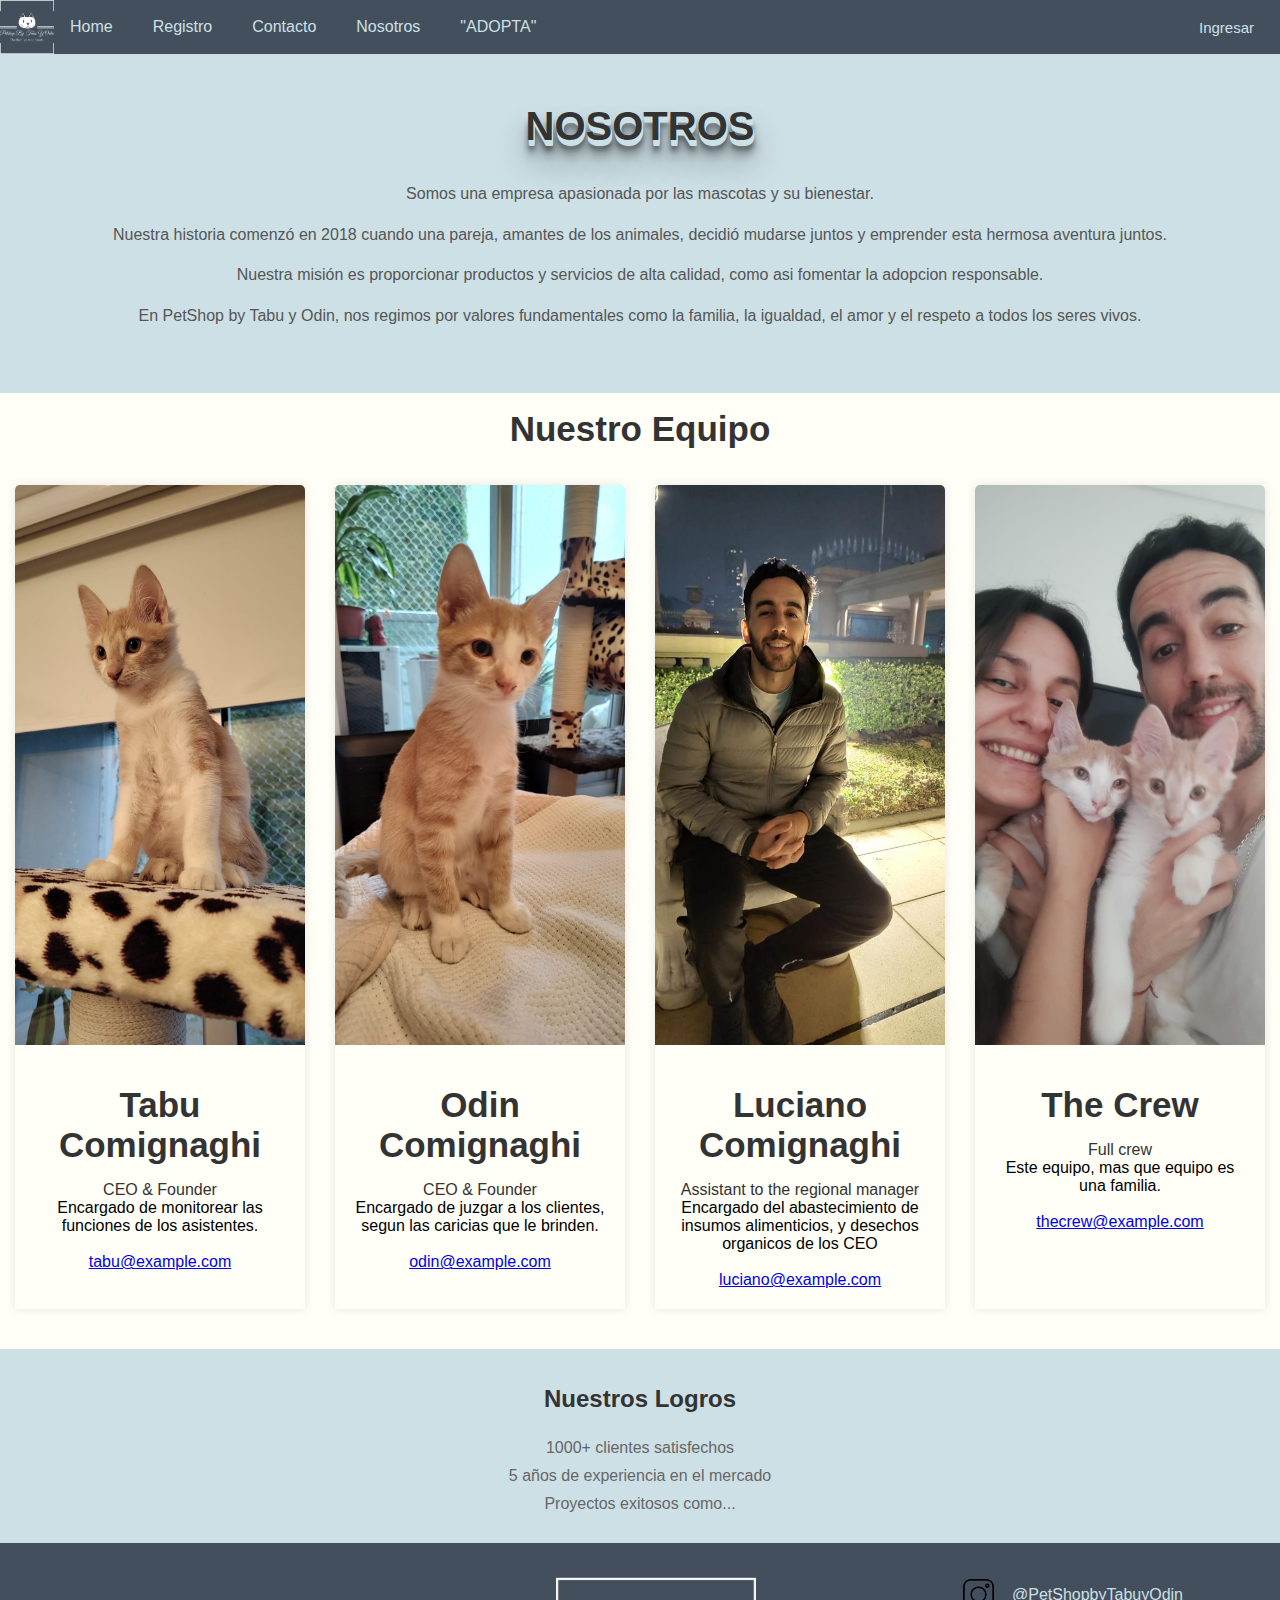
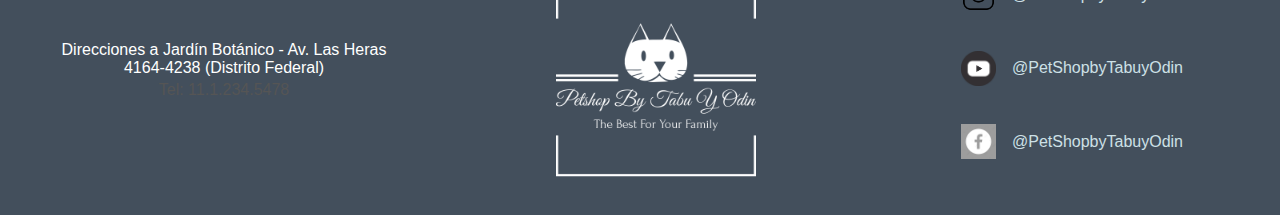
<file: pages/about-us/about-us.html>
<!DOCTYPE html>
<html lang="en">

<head>
    <meta charset="UTF-8">
    <meta name="viewport" content="width=device-width, initial-scale=1.0">
    <title>Quienes Somos</title>
    <link rel="stylesheet" href="../../css/styles.css">
    <link rel="stylesheet" href="../../css/about_us.css">

    <script src="../../js/main.js" defer></script>
    <script src="../../js/header.js" defer></script>
    <link rel="stylesheet" href="https://cdnjs.cloudflare.com/ajax/libs/font-awesome/6.4.2/css/all.min.css"
        integrity="sha512-z3gLpd7yknf1YoNbCzqRKc4qyor8gaKU1qmn+CShxbuBusANI9QpRohGBreCFkKxLhei6S9CQXFEbbKuqLg0DA=="
        crossorigin="anonymous" referrerpolicy="no-referrer" />


</head>

<body>

    <header class="main-header">
        <input class="input-check" type="checkbox" id="check-menu">

        <label class="burger-menu" for="check-menu">

            <div class="burger-icon">
                <i class="fa-solid fa-paw"></i>
            </div>

        </label>

        <a class="logo-link" href="/index.html">
            <img class="nav-logo" src="/assets/images/logo-no-background.png" alt="logo-img">
        </a>

        <nav class="main-nav">
            <ul class="nav-list">
                <li class="nav-item">
                    <a class="nav-link" href="/index.html">Home</a>

                </li>

                <li class="nav-item">
                    <a class="nav-link" href="/pages/register/register.html">Registro</a>

                </li>
                <li class="nav-item">
                    <a class="nav-link" href="/pages/contact/contact.html">Contacto</a>

                </li>
                <li class="nav-item">
                    <a class="nav-link" href="/pages/about-us/about-us.html">Nosotros</a>

                </li>

                <li class="nav-item">
                    <a class="nav-link" href="/pages/adopcion/adopcion.html">"ADOPTA"</a>

                </li>
            </ul>

        </nav>


        <div class="user-info" id="header-user">
            <div class="user-menu-cart">
                <i class="fa-solid fa-cart-shopping"></i>
            </div>
            <div class="user-data"></div>

            <div class="user-action"></div>
        </div>



    </header>



    <!-- /* 
    ==========FIN HEADER=====================================
    =========START MAIN SECTION===============================
    ================================================= */ -->

    <section class="about-section">
        <h1>Nosotros</h1>
        <p>Somos una empresa apasionada por las mascotas y su bienestar.</p>
        <p>Nuestra historia comenzó en 2018 cuando una pareja, amantes de los animales, decidió mudarse juntos y emprender esta hermosa aventura juntos. </p>
        <p>Nuestra misión es proporcionar productos y servicios de alta calidad, como asi fomentar la adopcion responsable.</p>
            <p>En PetShop by Tabu y Odin, nos regimos por valores fundamentales como la familia, la igualdad, el amor y el respeto a todos los seres vivos.</p>
    </section>

    <h2>Nuestro Equipo</h2>
    <div class="row">
        <div class="column">
            <div class="card">
                <div class="card-img-container">
                <img class="card-img" src="/assets/images/Tabu.jpeg" alt="Tabu" style="width:100%">
                </div>
                <div class="container">
                    <h2>Tabu Comignaghi</h2>
                    <span class="title">CEO & Founder</span>
                    <br>
                    <span>Encargado de monitorear las funciones de los asistentes.</span>
                    <br>
                    <br>
                    <a href="mailto:tabu@example.com">tabu@example.com</a>

                    
                </div>
            </div>
        </div>

        <div class="column">
            <div class="card">
                <div class="card-img-container">
                <img class="card-img" src="/assets/images/Odin.jpeg" alt="Odin" style="width:100%">
                </div>
                <div class="container">
                    <h2>Odin Comignaghi</h2>
                    <span class="title">CEO & Founder</span>
                    <br>
                    <span>Encargado de juzgar a los clientes, segun las caricias que le brinden.</span>
                    <br>
                    <br>
                    <a href="mailto:odin@example.com">odin@example.com</a>
                    
                </div>
            </div>
        </div>

        <div class="column">
            <div class="card">
                <div class="card-img-container">
                <img class="card-img" src="/assets/images/Luciano.jpeg" alt="Luciano Comignaghi" style="width:100%">
                </div>
                <div class="container">
                    <h2>Luciano Comignaghi</h2>
                    <span class="title">Assistant to the regional manager</span>
                    <br>
                    <span>Encargado del abastecimiento de insumos alimenticios, y desechos organicos de los CEO</span>
                    <br>
                    <br>
                    <a href="mailto:luciano@example.com">luciano@example.com</a>
                    
                </div>
            </div>
        </div>

        <div class="column">
            <div class="card">
                <div class="card-img-container">
                <img class="card-img" src="/assets/images/The Crew.jpeg" alt="Familia Comignaghi" style="width:100%">
                </div>
                <div class="container">
                    <h2>The Crew</h2>
                    <span class="title">Full crew</span>
                    <br>
                    <span>Este equipo, mas que equipo es una familia. </span>
                    <br>
                    <br>
                    <a href="mailto:thecrew@example.com">thecrew@example.com</a>
                    
                </div>
            </div>
        </div>
    </div>



    <section class="achievements-section">
        <h2>Nuestros Logros</h2>
        <ul>
            <li>1000+ clientes satisfechos</li>
            <li>5 años de experiencia en el mercado</li>
            <li>Proyectos exitosos como...</li>
        </ul>
    </section>







<!-- <main class="main-content">
        <section class="about-section">
            <h1>Nosotros</h1>
            <p>Somos una empresa apasionada por las mascotas y su bienestar.</p>
            <p>Nuestra historia comenzó en 2018 cuando una pareja, amantes de los animales, decidió mudarse juntos y emprender esta hermosa aventura juntos. </p>
            <p>Nuestra misión es proporcionar productos y servicios de alta calidad, como asi fomentar la adopcion responsable.</p>
            <p>En PetShop by Tabu y Odin, nos regimos por valores fundamentales como la familia, la igualdad, el amor y el respeto a todos los seres vivos.</p>
        </section>


        <section class="team-section">
            <h2>Nuestro Equipo</h2>
            <div class="team-member">
                <img class="member"
                    src="/assets/images/Tabu.jpeg" alt="Tabu">
                <p>Tabu - Manager</p>
            </div>
            <div class="team-member">
                <img class="member"
                    src="/assets/images/Odin.jpeg" alt="Odin">
                <p>Odin - Manager</p>
            </div>
            <div class="team-member">
                <img class="member"
                    src="/assets/images/Luciano.jpeg" alt="Luciano Comignaghi">
                <p>Luciano Comignaghi - Assistant to the regional manager</p>
            </div>
            <div class="team-member">
                <img class="member"
                    src="/assets/images/The Crew.jpeg"
                    alt="Familia Comignaghi">
                <p>The Crew - Nucleo</p>
            </div>
            
        </section>

    </main> -->



    <!-- /* 
    ===============================================
    ========= MAIN SECTION END===============================
    
    ==========START FOOTER SECTION====================== */ -->

    <footer class="main-footer">
        <section class="footer-section1">
            <div>Direcciones a Jardín Botánico - Av. Las Heras 4164-4238 (Distrito Federal)
                <p class="telefono"> Tel: 11.1.234.5478 </p>
            </div>
        </section>
        <section class="footer-section2">
            <div>
                <img class="footer-logo" src="/assets/images/logo-no-background.png" alt="Footer Logo">
            </div>
        </section>
        <section class="footer-section3">
            <div>
                <a class="footer-link" href="">
                    <img class="logo-IG" src="/assets/images/FOTO IG TRANSPARENTE 2.png" alt="logo-insta">
                    @PetShopbyTabuyOdin
                </a>
            </div>
            <div>
                <a class="footer-link" href="">
                    <img class="logo-YT" src="/assets/images/FOTO YT LOGO2.png" alt="logo-youtube"> @PetShopbyTabuyOdin
                </a>
            </div>
            <div>
                <a class="footer-link" href="">
                    <img class="logo-FB" src="/assets/images/FOTO FB TRANSPARENTE4 .png" alt="logo-fb">
                    @PetShopbyTabuyOdin
                </a>
            </div>

        </section>
    </footer>

</body>

</html>
</file>
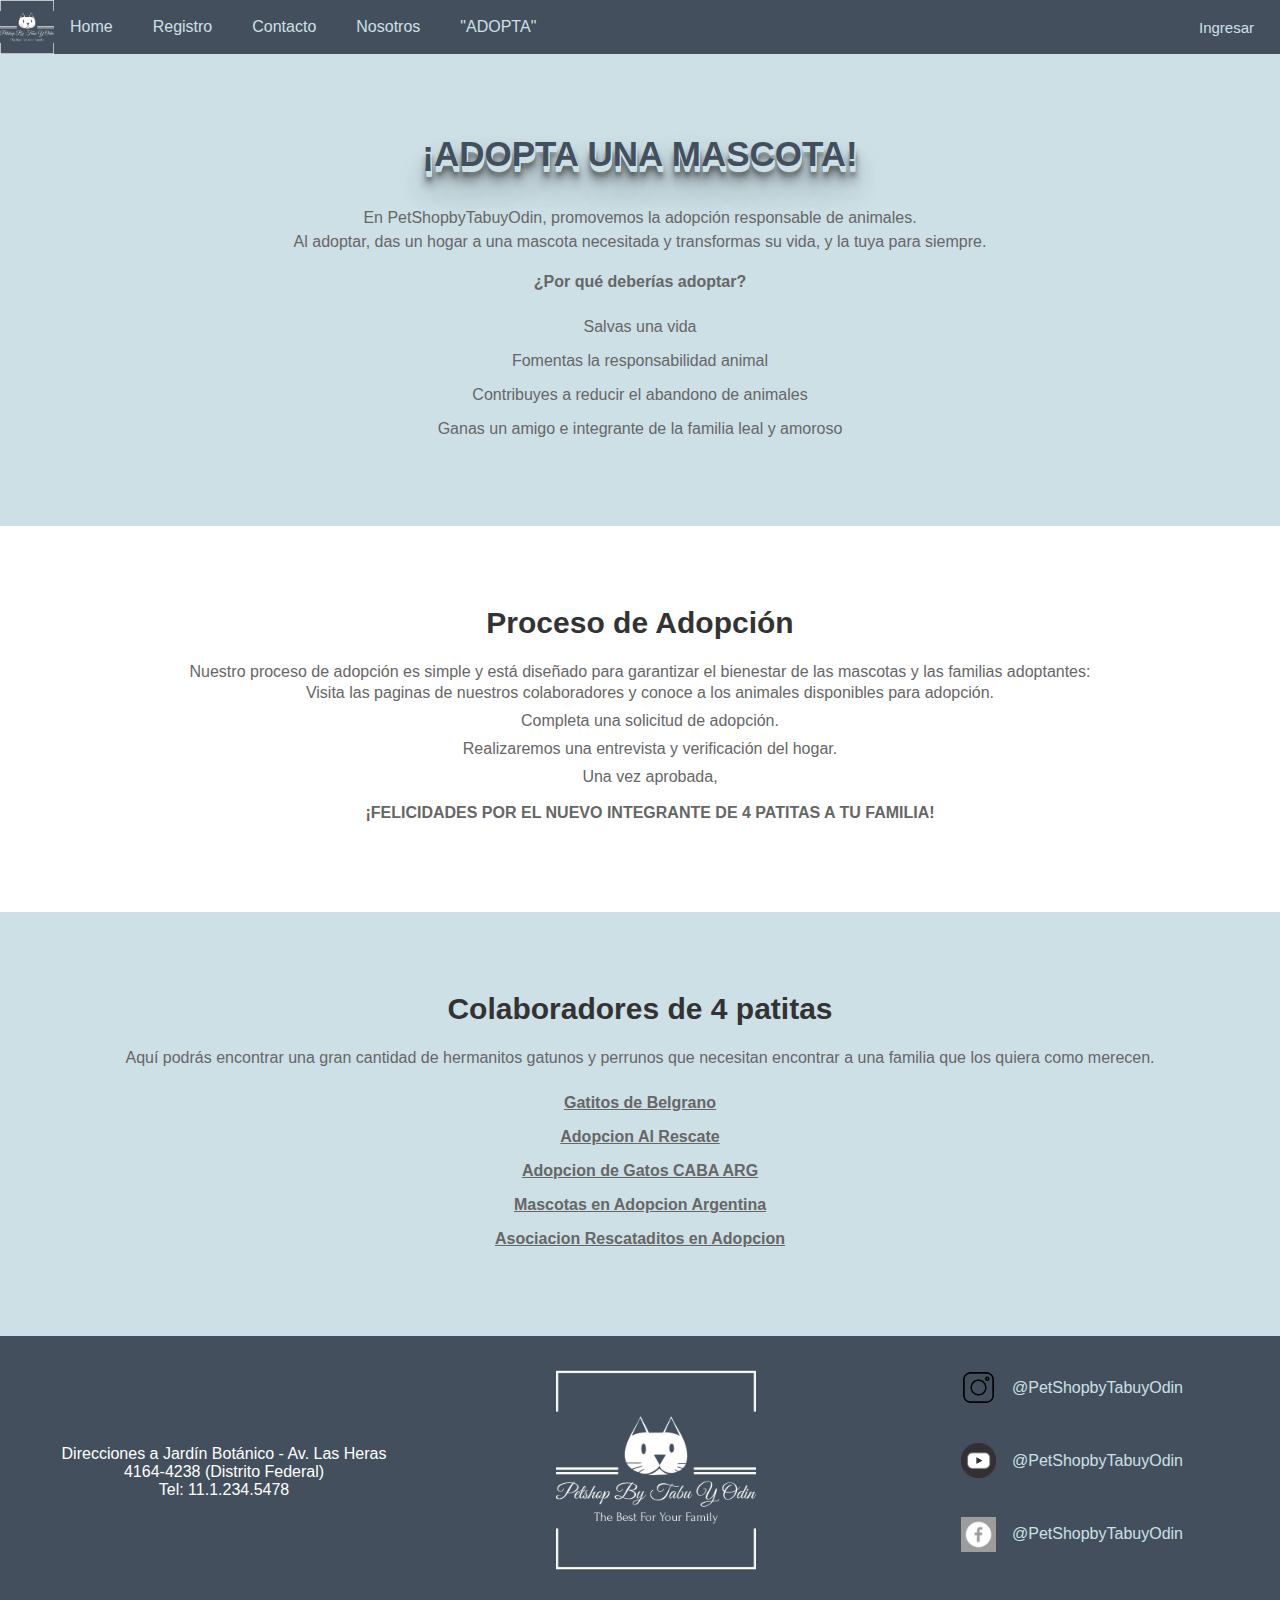
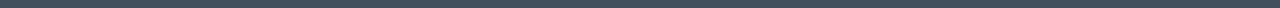
<file: pages/adopcion/adopcion.html>
<!DOCTYPE html>
<html lang="en">
<head>
    <meta charset="UTF-8">
    <meta name="viewport" content="width=device-width, initial-scale=1.0">
    <title>"ADOPTA"</title>
    <link rel="stylesheet" href="../../css/styles.css">
    <link rel="stylesheet" href="../../css/adopta.css">

    <script src="../../js/main.js" defer></script>
    <script src="../../js/header.js" defer></script>
    <link rel="stylesheet" href="https://cdnjs.cloudflare.com/ajax/libs/font-awesome/6.4.2/css/all.min.css" integrity="sha512-z3gLpd7yknf1YoNbCzqRKc4qyor8gaKU1qmn+CShxbuBusANI9QpRohGBreCFkKxLhei6S9CQXFEbbKuqLg0DA==" crossorigin="anonymous" referrerpolicy="no-referrer" />


</head>
<body>

    <header class="main-header">
        <input class="input-check" type="checkbox" id="check-menu">

        <label class="burger-menu" for="check-menu">

            <div class="burger-icon">
                <i class="fa-solid fa-paw"></i>
            </div>

        </label>

        <a class="logo-link" href="/index.html">
            <img class="nav-logo" src="/assets/images/logo-no-background.png" alt="logo-img">
        </a>

        <nav class="main-nav">
            <ul class="nav-list">
                <li class="nav-item">
                    <a class="nav-link" href="/index.html">Home</a>

                </li>

                <li class="nav-item">
                    <a class="nav-link" href="/pages/register/register.html">Registro</a>

                </li>
                <li class="nav-item">
                    <a class="nav-link" href="/pages/contact/contact.html">Contacto</a>

                </li>
                <li class="nav-item">
                    <a class="nav-link" href="/pages/about-us/about-us.html">Nosotros</a>

                </li>

                <li class="nav-item">
                    <a class="nav-link" href="/pages/adopcion/adopcion.html">"ADOPTA"</a>

                </li>
            </ul>
            
        </nav>


        <div class="user-info" id="header-user">
            <div class="user-menu-cart">
                <i class="fa-solid fa-cart-shopping"></i>
            </div>
            <div class="user-data"></div>

            <div class="user-action"></div>
        </div>

        

    </header>



<!-- /* 
    ==========FIN HEADER=====================================
    =========START MAIN SECTION===============================
    ================================================= */ -->
    <main class="main-content">
        <section class="adoption-section">
            <h1>¡Adopta una Mascota!</h1>
            <p>En PetShopbyTabuyOdin, promovemos la adopción responsable de animales.</p>
            <p>Al adoptar, das un hogar a una mascota necesitada y transformas su vida, y la tuya para siempre.</p>
            <p class="p-xq-adoptar" > ¿Por qué deberías adoptar?</</p>
            <br>
            <ul>
                <li>Salvas una vida</li>
                <li>Fomentas la responsabilidad animal</li>
                <li>Contribuyes a reducir el abandono de animales</li>
                <li>Ganas un amigo e integrante de la familia leal y amoroso</li>
            </ul>
        </section>

        <section class="adoption-process">
            <h2>Proceso de Adopción</h2>
            <p>Nuestro proceso de adopción es simple y está diseñado para garantizar el bienestar de las mascotas y las familias adoptantes:</p>
            <ul>
                <li>Visita las paginas de nuestros colaboradores y conoce a los animales disponibles para adopción.</li>
                <li>Completa una solicitud de adopción.</li>
                <li>Realizaremos una entrevista y verificación del hogar.</li>
                <li>Una vez aprobada,
                <br><br>
                <strong> ¡FELICIDADES POR EL NUEVO INTEGRANTE DE 4 PATITAS A TU FAMILIA!</strong></li>
            </ul>
        </section>
        
        <section class="colaboradores">
            <h2>Colaboradores de 4 patitas</h2>
            <p>Aquí podrás encontrar una gran cantidad de hermanitos gatunos y perrunos que necesitan encontrar a una familia que los quiera como merecen.</p>
            <ul>
                <li class="colaboradores-link"><a href="https://instagram.com/gatitosdebelgrano?igshid=MzRlODBiNWFlZA==">Gatitos de Belgrano</a></li>
                <li class="colaboradores-link"><a href="https://instagram.com/adopcionesalrescate?igshid=MzRlODBiNWFlZA==">Adopcion Al Rescate</a></li>
                <li class="colaboradores-link"><a href="https://instagram.com/adopciondegatoscaba?igshid=MzRlODBiNWFlZA==">Adopcion de Gatos CABA ARG</a></li>
                <li class="colaboradores-link"><a href="https://instagram.com/mascotasenadopcionargentina?igshid=MzRlODBiNWFlZA==">Mascotas en Adopcion Argentina</a></li>
                <li class="colaboradores-link"><a href="https://instagram.com/rescataditosenadopcionn?igshid=MzRlODBiNWFlZA==">Asociacion Rescataditos en Adopcion</a></li>
            </ul>
        </section>

    </main>



<!-- /* 
    ===============================================
    ========= MAIN SECTION END===============================
    
    ==========START FOOTER SECTION====================== */ -->

    <footer class="main-footer">
        <section class="footer-section1">
            <div>Direcciones a Jardín Botánico - Av. Las Heras 4164-4238 (Distrito Federal)
            <p class="telefono" >  Tel: 11.1.234.5478 </p>
            </div>
        </section>
        <section class="footer-section2">
            <div>
                <img class="footer-logo"
                    src="/assets/images/logo-no-background.png" alt="Footer Logo">
            </div>
        </section>
        <section class="footer-section3">
            <div>
                <a  class="footer-link"
                    href="">
                    <img class="logo-IG"
                    src="/assets/images/FOTO IG TRANSPARENTE 2.png" alt="logo-insta"> @PetShopbyTabuyOdin
                </a>
            </div>
            <div>
                <a  class="footer-link"
                    href="">
                    <img class="logo-YT"
                        src="/assets/images/FOTO YT LOGO2.png" alt="logo-youtube"> @PetShopbyTabuyOdin
                </a>
            </div>
            <div>
                <a  class="footer-link" 
                    href="">
                    <img class="logo-FB"
                    src="/assets/images/FOTO FB TRANSPARENTE4 .png" 
                        alt="logo-fb"> @PetShopbyTabuyOdin
                </a>
            </div>
    
        </section>
    </footer>

</body>
</html>
</file>
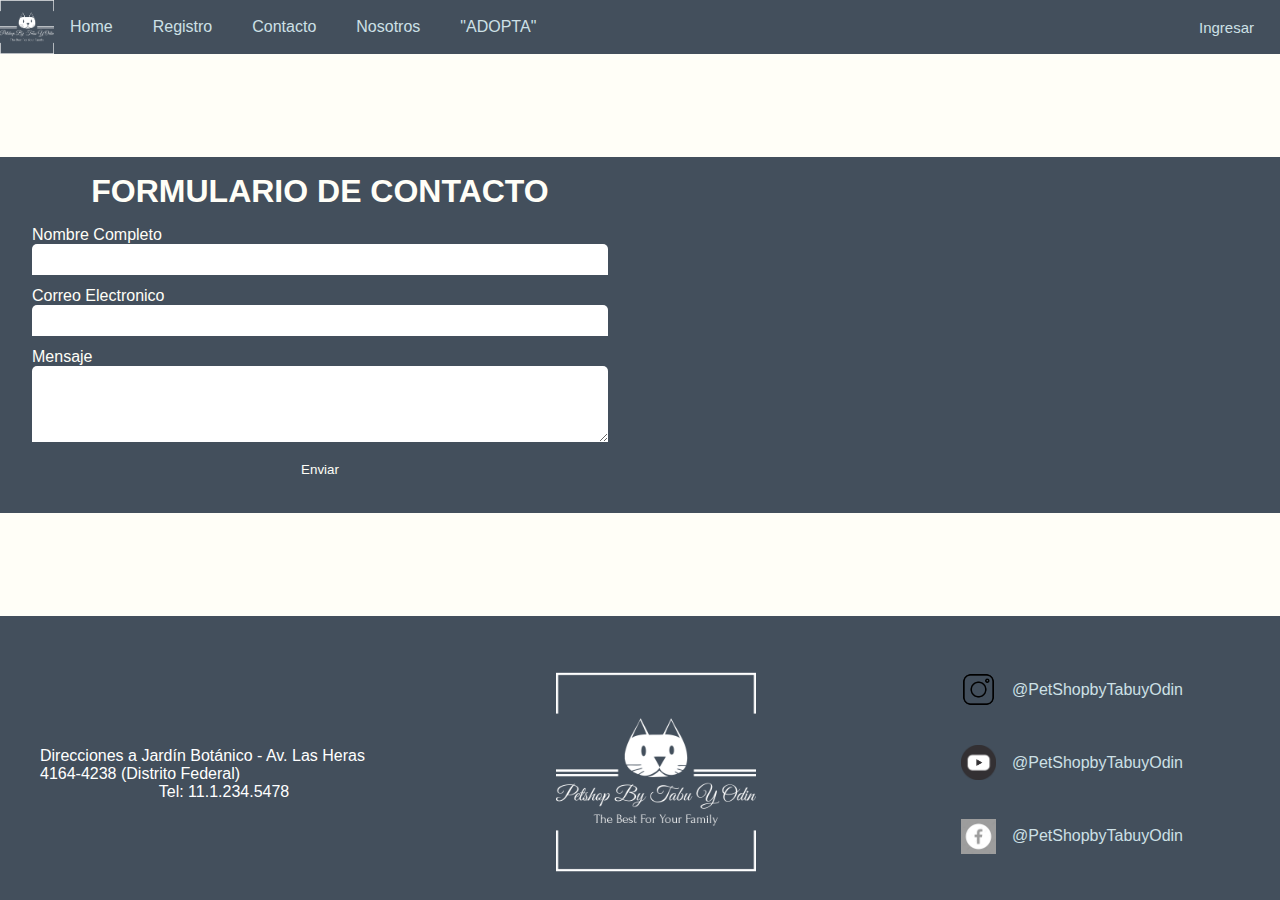
<file: pages/contact/contact.html>
<!DOCTYPE html>
<html lang="en">
<head>
    <meta charset="UTF-8">
    <meta name="viewport" content="width=device-width, initial-scale=1.0">
    <title>Contacto</title>
    <link rel="stylesheet" href="../../css/styles.css">
    
    <link rel="stylesheet" href="https://cdnjs.cloudflare.com/ajax/libs/font-awesome/6.4.2/css/all.min.css" integrity="sha512-z3gLpd7yknf1YoNbCzqRKc4qyor8gaKU1qmn+CShxbuBusANI9QpRohGBreCFkKxLhei6S9CQXFEbbKuqLg0DA==" crossorigin="anonymous" referrerpolicy="no-referrer" />

    <link rel="stylesheet" href="../../css/styles.css">
    <link rel="stylesheet" href="../../css/contact.css">

    <script src="../../js/main.js" defer></script>
    <script src="../../js/header.js" defer></script>



</head>
<body>

    <header class="main-header">
        <input class="input-check" type="checkbox" id="check-menu">

        <label class="burger-menu" for="check-menu">

            <div class="burger-icon">
                <i class="fa-solid fa-paw"></i>
            </div>

        </label>

        <a class="logo-link" href="/index.html">
            <img class="nav-logo" src="/assets/images/logo-no-background.png" alt="logo-img">
        </a>

        <nav class="main-nav">
            <ul class="nav-list">
                <li class="nav-item">
                    <a class="nav-link" href="/index.html">Home</a>

                </li>

                <li class="nav-item">
                    <a class="nav-link" href="/pages/register/register.html">Registro</a>

                </li>
                <li class="nav-item">
                    <a class="nav-link" href="/pages/contact/contact.html">Contacto</a>

                </li>
                <li class="nav-item">
                    <a class="nav-link" href="/pages/about-us/about-us.html">Nosotros</a>

                </li>

                <li class="nav-item">
                    <a class="nav-link" href="/pages/adopcion/adopcion.html">"ADOPTA"</a>

                </li>
            </ul>
            
        </nav>


        <div class="user-info" id="header-user">
            <div class="user-menu-cart">
                <i class="fa-solid fa-cart-shopping"></i>
            </div>
            <div class="user-data"></div>

            <div class="user-action"></div>
        </div>

        

    </header>



<!-- /* 
    ==========FIN HEADER=====================================
    =========START MAIN SECTION===============================
    ================================================= */ -->
    <main class="main-container main-contact">
        <section class="section-contact">
            <div class="contact-form-container">
                <div class="contact-wrapper">
                <h1 class="contact-title">FORMULARIO DE CONTACTO</h1>
                <form class="form contact-form">
                    
                    <div class="input-wrapper">
                        <label for="fullname">Nombre Completo</label>
                        <input type="text" name="fullname" id="fullname" required minlength="5" maxlength="80">
                    </div>
                    
                    <div class="input-wrapper">
                        <label for="email">Correo Electronico</label>
                        <input type="email" 
                                name="email" 
                                id="email" 
                                pattern="[a-z0-9._%+-]+@[a-z0-9.-]+\.[a-z]{2,}$" 
                                required
                                required minlength="5" maxlength="80">                    
                    </div>
                    
                    <div class="input-wrapper">
                        <label for="message">Mensaje</label>
                        <textarea   name="message" 
                                    id="message"  
                                    rows="4"
                                    required
                                    required minlength="10" maxlength="400">
                        </textarea>                   
                    </div>

                    <div class="input-wrapper">
                        <button type="submit">Enviar</button>                   
                    </div>

                </form>
            </div>
        </div>



<div class="contact-map">
    <iframe src="https://www.google.com/maps/embed?pb=!1m18!1m12!1m3!1d26278.823281357374!2d-58.45025098437498!3d-34.582588199999975!2m3!1f0!2f0!3f0!3m2!1i1024!2i768!4f13.1!3m3!1m2!1s0x95bcb581fe35595f%3A0x801e76c3f778715e!2sJard%C3%ADn%20Bot%C3%A1nico%20Carlos%20Thays!5e0!3m2!1ses!2sar!4v1693265326073!5m2!1ses!2sar" width="100%" height="100%" style="border:0;" allowfullscreen="" loading="lazy" referrerpolicy="no-referrer-when-downgrade"></iframe>
</div>

        </section>
    </main>



<!-- /* 
    ===============================================
    ========= MAIN SECTION END===============================
    
    ==========START FOOTER SECTION====================== */ -->

    <footer class="main-footer">
        <section class="footer-section1">
            <div>Direcciones a Jardín Botánico - Av. Las Heras 4164-4238 (Distrito Federal)
            <p class="telefono" >  Tel: 11.1.234.5478 </p>
            </div>
        </section>
        <section class="footer-section2">
            <div>
                <img class="footer-logo"
                    src="/assets/images/logo-no-background.png" alt="Footer Logo">
            </div>
        </section>
        <section class="footer-section3">
            <div>
                <a  class="footer-link"
                    href="">
                    <img class="logo-IG"
                    src="/assets/images/FOTO IG TRANSPARENTE 2.png" alt="logo-insta"> @PetShopbyTabuyOdin
                </a>
            </div>
            <div>
                <a  class="footer-link"
                    href="">
                    <img class="logo-YT"
                        src="/assets/images/FOTO YT LOGO2.png" alt="logo-youtube"> @PetShopbyTabuyOdin
                </a>
            </div>
            <div>
                <a  class="footer-link" 
                    href="">
                    <img class="logo-FB"
                    src="/assets/images/FOTO FB TRANSPARENTE4 .png" 
                        alt="logo-fb"> @PetShopbyTabuyOdin
                </a>
            </div>
    
        </section>
    </footer>

</body>
</html>
</file>
<file: css/styles.css>
:root {
    --primery-color: rgb(67, 79, 92);
    --text-light: rgb(255, 254, 247);
    --bg-light: rgb(255, 254, 247);
    --bg-nav-footer: rgb(67, 79, 92);
    --dark-color: rgb(22, 110, 140);
    --light-color: rgb(205, 224, 230);
    --font-family: Arial, Helvetica, sans-serif;
}

* {
    padding: 0;
    margin: 0;
    box-sizing: border-box;
}

body {
    font-family: var(--font-family);
    background-color: var(--bg-light);
    min-height: 100dvh;
    display: flex;
    flex-direction: column;

}

/*VER BIEN ESTO P{ORQUE EN RESPONSIVE OSEA EN CELU NO TE SIGUE EL NAVEGADOR*/
.main-header {
    position: sticky;
    top: 0;
    background-color: var(--bg-nav-footer);
    display: flex;
    justify-content: space-between;
    height: 54px;
    z-index: 1;
}

.input-check {
    display: none;
}

.burger-menu {
    width: 45px;
    background-color: var(--bg-nav-footer);
    display: flex;
    align-items: center;
    justify-content: center;
}

.burger-icon {
    font-size: 25px;
    color: whitesmoke;
}


.main-nav {
    position: fixed;
    left: 0;
    /* Al definir top y bottom le decimos al elemento que se deba estirar y obtenga alguna altura */
    top: 54px;
    bottom: 0;
    width: 0;
    overflow: hidden;
    background-color: #FEFEFE;
    transition: width .3s ease-in-out;
}

.input-check:checked~.main-nav {
    width: 240px;
}

.logo-link {
    display: flex;
    align-items: center;

}

.nav-logo {
    width: 54px;
    height: 54px;
    object-fit: cover;
}

.nav-list {
    gap: .5rem;
    margin: 5rem 0;
    padding-right: 1rem;
}

.nav-item .nav-link {
    padding: .25rem 1rem;
    display: inline-block;
    width: 100%;
    text-decoration: none;

}

.nav-item .nav-link:hover {
    background-color: rgb(22, 103, 128);
    color: white;
}

.nav-item:not(:last-child) {
    border-bottom: 1px solid #DDD
}

.user-menu {
    /* width: 40px; */
    /* height: 20px;  */
    /* object-fit: cover;  */
    display: flex;
}



.hidden {
    display: none;
}


.user-info{
    display: flex;
    flex-direction: row;
    align-items: center;
    flex-grow: 1;
    justify-content: flex-end;
}

.user-menu-cart {
    align-self: center;
    justify-self: center;
    color: whitesmoke;
    padding-right: 10px;
}
.user-action{
    padding-right: 10px;
    height: 100%;
}

.user-data {
    padding-right: 10px;
    display: flex;
    align-items: center;
    font-weight: 500;
    color: whitesmoke;
}

.user-profile-picture {
    max-width: 35px;
    border-radius: 20px;
    margin-right: 10px;
}

.nav-logout-button{
    color: var(--light-color);
    font-size: 15px;
    padding: 0.25rem 1rem;
    height: 100%;
    display: inline-block;
    background-color: transparent;
    border-width: 0px;
    border-style: outset;
    border-color: buttonborder;
    border-image: initial;
    cursor: pointer;
    &:hover{
        background-color: rgb(22, 103, 128);
        color: white;
    }
}

.nav-login-button{
    color: var(--light-color);
    font-size: 15px;
    padding: 0.25rem 1rem;
    height: 100%;
    display: flex;
    align-items: center;
    background-color: transparent;
    border-width: 0px;
    border-style: outset;
    border-color: buttonborder;
    border-image: initial;
    cursor: pointer;
    text-decoration: none;
    &:hover{
        background-color: rgb(22, 103, 128);
        color: white;
    }
}

@media screen and (width > 768px) {
    .main-header {
        justify-content: flex-start;
    }

    .burger-menu {
        display: none;
    }

    .main-nav {
        position: relative;
        top: 0;
        width: auto !important;
        background-color: transparent;
    }

    .nav-list {
        margin: auto;
    }

    .nav-item {
        list-style: none;
    }

    .nav-item:not(:last-child) {
        border-bottom: none;
    }

    .nav-list {
        height: 100%;
    }

    .nav-item .nav-link {
        height: 100%;
        display: flex;
        align-items: center;
        color: var(--light-color);
    }

    .user-menu {
        margin-left: auto;
    }


    .nav-list {
        display: flex
    }

}




/* ---------------------------------------------- */
/* -------------BANNER SECCION ------------------ */
/* ---------------------------------------------- */
.main-banner {
    height: 300px;
    overflow: hidden;
    position: relative;
}

.banner-img {
    height: 300px;
    width: 100%;
    object-fit: cover;
    background-size: cover;
    overflow: hidden;
}



.banner-info {
    position: absolute;
    background-color: rgba(0, 0, 0, 0.24);
    color: white;
    top: 10px;
    bottom: 10px;
    right: 10px;
    display: flex;
    max-width: 170px;
    align-items: center;
    justify-content: center;
    font-size: 14px;
    padding: 1rem;
    flex-direction: column;
    text-align: center;
}



@media screen and (width > 768px) {
    .banner-info {
        font-size: 18px;
        width: 100%;
        max-width: 800px;
        top: 80px;
        bottom: 80px;
        right: 100px;

    }

    .main-banner {
        height: 400px;
        overflow: hidden;
        position: relative;
    }

    .banner-img {
        height: 400px;
        width: 100%;
        object-fit: cover;
        background-size: cover;
        overflow: hidden;
    }

    .banner-title {
        font-size: 50px;
    }
}


/* ---------------------------------------------- */
/* -------------END BANNER SECCION --------------- */
/* ---------------------------------------------- */

/* ---------------------------------------------- */
/* ---------------CARD SECCION ------------------ *
/* ---------------------------------------------- */
/* /




.main-container {
    flex-grow: 1;
    width: 100%;
    margin: 0 auto;
}

/*VER EL BOX SHADOW DEPENDIENDO EL COLOR*/

.main-products-filter {
    margin-top: 1.5rem;
    margin-bottom: 1rem;
    padding: 0 2rem;
}

.main-products-filter select{
    padding: 0.1rem 0.3rem;
}
.main-products-filter input{
    padding: 0.1rem 0.3rem;
}


.main-title {
    /* margin-left: 1rem;
    margin-top: 1rem;
    font-size: 40px;
    color: var(--dark-color); */
    margin-left: 1rem;
    margin-top: 1rem;
    font-size: 45px;
    font-weight: 600;
    font-family: 'Roboto', sans-serif;
    color:var(--primery-color);
    text-transform: uppercase;
    text-shadow: 1px 1px 0px var(--light-color),
        1px 2px 0px var(--light-color),
        1px 3px 0px var(--light-color),
        1px 4px 0px var(--light-color),
        1px 5px 0px var(--light-color),
        1px 6px 0px var(--light-color),
        1px 10px 5px rgba(16, 16, 16, 0.5),
        1px 15px 10px rgba(16, 16, 16, 0.4),
        1px 20px 30px rgba(16, 16, 16, 0.3),
        1px 25px 50px rgba(16, 16, 16, 0.2);
}


@media screen and (width > 768px) {
    .main-container {
        flex-grow: 1;
        max-width: 1500px;
        width: 100%;
        margin: 0 auto;
        box-shadow: 0 0 24px gray;
        /*VER EL BOX SHADOW DEPENDIENDO EL COLOR*/
    }

}


.card-container {
    padding: 1rem;
    /* display: flex; */
    display: grid;
    grid-template-columns: repeat(auto-fit, minmax(300px, 1fr));
    gap: .75rem;
    flex-wrap: wrap;
    flex-direction: row;
    justify-content: center;
}

.thecard {
    /* position: absolute; */
    width: 100%;
    max-width: 500px;
    margin: auto;
    height: 100%;
    transform-style: preserve-3d;
    transition: all 1s ease;
    display: flex;
    flex-direction: column;
    box-shadow: 0 0 6px rgb(83, 83, 83);
    /* overflow: hidden; */
}

.thecard:hover {
    transform: rotateY(180deg);
}

.thefront {
    width: 100%;
    height: 100%;
    backface-visibility: hidden;
    color: #333;
    background: #dddddd31;
    display: flex;
    flex-direction: column;
    

}

.theback {
    position: absolute;
    width: 100%;
    height: 100%;
    backface-visibility: hidden;
    background: var(--light-color);
    color: #333;
    transform: rotateY(180deg);
    color: var(--dark-color);
    display: flex;
    flex-direction: column;
    justify-content: space-between;
}

.card-img {
    width: 100%;
}
.card-body{
    display: flex;
    flex-direction: column;
    flex-grow: 1;
    
}

.card-title {
    background-color: var(--light-color);
    color: var(--dark-color);
    text-align: center;
    padding: .5rem;
    font-size: 30px;
    font-family: var(--font-family);
}

.card-description {
    text-align: center;
    color: var(--dark-color);
    padding: .5rem;
    font-family: var(--font-family);
    flex-grow: 1;
    -webkit-box-orient: vertical;
    -webkit-line-clamp: 6;
    /* display: flex;  */
    
}

.card-values {
    display: flex;
    justify-content: space-between;
    padding: 1rem;
    align-items: flex-end;
}

.card-age {
    color: var(--dark-color);
    font-weight: bolder;
    font-family: var(--font-family);
}

.card-price {
    display: inline-block;
    width: auto;
    height: 38px;
    background-color: var(--light-color);
    -webkit-border-radius: 3px 4px 4px 3px;
    -moz-border-radius: 3px 4px 4px 3px;
    border-radius: 3px 4px 4px 3px;
    border-left: 1px solid var(--light-color);
    margin-left: 19px;
    position: relative;
    color: var(--dark-color);
    font-weight: 300;
    font-size: 22px;
    line-height: 38px;
    padding: 0 10px 0 10px;
}

.card-price:before {
    content: "";
    position: absolute;
    display: block;
    left: -19px;
    width: 0;
    height: 0;
    border-top: 19px solid transparent;
    border-bottom: 19px solid transparent;
    border-right: 19px solid var(--light-color);
}


.card-price:after {
    content: "";
    background-color: white;
    border-radius: 50%;
    width: 4px;
    height: 4px;
    display: block;
    position: absolute;
    left: -9px;
    top: 17px;
}

.card-price-back {
    display: inline-block;
    width: auto;
    height: 38px;
    background-color: var(--dark-color);
    -webkit-border-radius: 3px 4px 4px 3px;
    -moz-border-radius: 3px 4px 4px 3px;
    border-radius: 3px 4px 4px 3px;
    border-left: 1px solid var(--dark-color);
    margin-left: 19px;
    position: relative;
    color: var(--light-color);
    font-weight: 300;
    font-size: 22px;
    line-height: 38px;
    padding: 0 10px 0 10px;
}

.card-price-back:before {
    content: "";
    position: absolute;
    display: block;
    left: -19px;
    width: 0;
    height: 0;
    border-top: 19px solid transparent;
    border-bottom: 19px solid transparent;
    border-right: 19px solid var(--dark-color);
}


.card-price-back:after {
    content: "";
    background-color: white;
    border-radius: 50%;
    width: 4px;
    height: 4px;
    display: block;
    position: absolute;
    left: -9px;
    top: 17px;
}


.card-footer {
    display: flex;
    justify-content: space-between;
    /* align-items: flex-end; */

}

.card-btn-vm {
    padding: 1rem;

}

.card-btn-buy {
    background-color: var(--dark-color);
    /* Green */
    border: none;
    padding: 15px 32px;
    color: var(--light-color);
    text-decoration: none;
    text-align: center;
    font-size: 16px;
    font-weight: bolder;
    display: inline-block;
    box-shadow: 0 8px 16px 0 rgba(0, 0, 0, 0.2), 0 6px 20px 0 rgba(0, 0, 0, 0.19);
}

/* .card-info{
    display: flex;
} */

.card-info-title {
    background-color: var(--dark-color);
    color: var(--light-color);
    text-align: center;
    padding: .5rem;
    font-size: 30px;
    font-family: var(--font-family);

}

.card-info-text {
    text-align: center;
    color: var(--dark-color);
    padding: 1rem;
    font-family: var(--font-family);
    flex-grow: 1;

}

.card-btn-vm-back {
    padding: 1rem;
    display: flex;
}

.card-btn-buy-back {
    background-color: var(--dark-color);
    /* Green */
    border: none;
    padding: 15px 32px;
    color: var(--light-color);
    text-decoration: none;
    text-align: center;
    font-size: 16px;
    font-weight: bolder;
    display: inline-block;
    box-shadow: 0 8px 16px 0 rgba(0, 0, 0, 0.2), 0 6px 20px 0 rgba(0, 0, 0, 0.19);
}

/* ---------------------------------------------- */
/* ---------------CARD SECCION END---------------- *
/* ---------------------------------------------- */

.feature-section {
    display: grid;
    flex-direction: column;
    /* margin: 2rem 0; */
    background-color: var(--light-color);
    color: var(--dark-color);
    font-weight: bolder;

    .feature {
        padding: 3rem 1rem;
        text-align: center;
        display: flex;
        flex-direction: column;
    }

}

/* ------------FOOTER----------------------------*/



.main-footer {
    background-color: var(--bg-nav-footer);
    color: white;
    display: flex;
    /* flex-wrap: wrap; */
    /* flex-direction: row; */
    justify-content: center;
    flex-direction: column;
    padding-top: 2rem;
}

.footer-section1 {
    justify-content: center;
    display: grid;
    flex-direction: column;
    align-content: center;
    margin: 1rem;
    .telefono {
        text-align: center;
    }

}

.footer-section2 {
    justify-content: center;
    display: grid;
}

.footer-section3 {
    padding: 3rem 1rem;
    gap: 1rem;
    /* align-items: center; */
    justify-content: center;
    display: grid;
}


.footer-logo {
    width: 200px;
    height: 200px;
}

.logo-IG {
    width: 35px;
    height: 35px;
    margin-right: 1rem;
}

.logo-YT {
    width: 35px;
    height: 35px;
    margin-right: 1rem;
}

.logo-FB {
    width: 35px;
    height: 35px;
    color: white;
    background-color: white;
    margin-right: 1rem;
}


.footer-link{
    color: var(--light-color);
    text-decoration: none;
    display: flex;
    align-items: center;
}

.footer-link:hover {
    text-decoration: underline;
}

@media screen and (width > 768px) {
    .feature-section {
        flex-direction: row;

        .feature {
            flex: 1 1 auto;
            padding: 3rem 1rem;
        }
    }



    .main-footer {
        flex-direction: row;
    }

    .footer-section1 {
        padding: 1.5rem;
        flex: 1 0 0;
        position: relative;

    }

    .footer-section2 {
        flex: 1 0 0;
        position: relative;
        padding: 1.5rem;


    }


    .footer-section3 {
        flex: 1 0 0;
        position: relative;
        padding: 1.5rem;


    }


}
</file>
<file: css/about_us.css>
.main-footer {
    bottom: 0;
    left: 0;
    width: 100%;
    text-align: center;
    padding: 10px 0;
}

body {
    font-family: Arial, sans-serif;
    margin: 0;
    padding: 0;
    box-sizing: border-box;
}

h1{
    /* font-size: 45px;
    margin-bottom: 1rem; */
    margin-bottom: 2rem;
    font-size: 40px;
    font-weight: 600;
    font-family: 'Roboto', sans-serif;
    color:var(--primery-color);
    text-transform: uppercase;
    text-shadow: 1px 1px 0px var(--light-color),
        1px 2px 0px var(--light-color),
        1px 3px 0px var(--light-color),
        1px 4px 0px var(--light-color),
        1px 5px 0px var(--light-color),
        1px 6px 0px var(--light-color),
        1px 10px 5px rgba(16, 16, 16, 0.5),
        1px 15px 10px rgba(16, 16, 16, 0.4),
        1px 20px 30px rgba(16, 16, 16, 0.3),
        1px 25px 50px rgba(16, 16, 16, 0.2);
}
h2{
    font-size: 35px;
    padding: 1rem;
    text-align:center
}
.about-section {
    text-align: center;
    padding: 50px;
    background-color: var(--light-color);
}

.about-section h1 {
    color: #333;
}

.about-section p {
    color: #555;
    line-height: 1.6;
}

.row {
    display: flex;
    flex-wrap: wrap;
    justify-content: center;
    margin: 20px 0;
}

.column {
    flex: 1;
    max-width: 300px;
    margin: 0 15px 20px;
    box-shadow: 0 0 10px rgba(0, 0, 0, 0.1);
    transition: transform 0.3s ease-in-out;
}

.column:hover {
    transform: scale(1.05);
}

.card {
    text-align: center;
}

.card-img-container{
    min-height: 35rem;
}

.card-img {
    /* width: 100%; */
    min-height: 35rem;
    border-top-left-radius: 5px;
    border-top-right-radius: 5px;
    object-fit: cover; 
}

.container {
    padding: 20px;
}

h2, .title {
    color: #333;
}

p {
    color: #555;
    margin-bottom: 15px;
    line-height: 1.6;
}

.button {
    background-color: #333;
    color: #fff;
    padding: 10px 15px;
    border: none;
    border-radius: 5px;
    cursor: pointer;
    font-size: 14px;
    transition: background-color 0.3s ease-in-out;
}

.button:hover {
    background-color: #555;
}



.achievements-section {
    background-color: var(--light-color);
    padding: 20px;
    text-align: center;
}

.achievements-section h2 {
    font-size: 24px;
    color: #333;
}

.achievements-section ul {
    list-style: none;
    padding: 0;
}

.achievements-section li {
    font-size: 16px;
    color: #666;
    margin: 10px 0;
}
</file>
<file: css/adopta.css>
.main-footer {
    /* position: fixed; */
    bottom: 0;
    left: 0;
    width: 100%;
    text-align: center;
    padding: 10px 0;
}


.adoption-section {
    background-color: var(--light-color);
    padding: 5rem;
    text-align: center;
    width: 100%;
}

.adoption-section h1 {
    /* font-size: 36px;
    color: #333;
    margin-bottom: 20px; */
    margin-bottom: 2rem;
    font-size: 35px;
    font-weight: 600;
    font-family: 'Roboto', sans-serif;
    color:var(--primery-color);
    text-transform: uppercase;
    text-shadow: 1px 1px 0px var(--light-color),
        1px 2px 0px var(--light-color),
        1px 3px 0px var(--light-color),
        1px 4px 0px var(--light-color),
        1px 5px 0px var(--light-color),
        1px 6px 0px var(--light-color),
        1px 10px 5px rgba(16, 16, 16, 0.5),
        1px 15px 10px rgba(16, 16, 16, 0.4),
        1px 20px 30px rgba(16, 16, 16, 0.3),
        1px 25px 50px rgba(16, 16, 16, 0.2);
}


.adoption-section p {
    font-size: 16px;
    color: #666;
    line-height: 1.5;
}

.adoption-section ul {
    list-style: disc;
    text-align: center;
    text-decoration: none;
}

.adoption-section ul li {
    font-size: 16px;
    color: #666;
    padding: .5rem;
    list-style-type: none;

    
}
.p-xq-adoptar{
    font-weight: bolder;
    padding: 1rem;
}


.adoption-process {
    background-color: #fff;
    padding: 5rem;
    text-align: center;
    text-decoration: none;
}

.adoption-process h2 {
    font-size: 30px;
    color: #333;
    margin-bottom: 20px;
}

.adoption-process p {
    font-size: 16px;
    color: #666;
    line-height: 1.5;
}

.adoption-process ul {
    list-style: decimal;
    padding-left: 20px;
    
}

.adoption-process ul li {
    font-size: 16px;
    color: #666;
    margin-bottom: 10px;
    list-style-type: none;

}


.colaboradores {
    background-color: var(--light-color);
    text-align: center;
    padding: 5rem;
    

}

.colaboradores h2 {
    font-size: 30px;
    color: #333;
    margin-bottom: 20px;
}

.colaboradores p {
    font-size: 16px;
    color: #666;
    line-height: 1.5;
}

.colaboradores ul {
    padding-top: 1rem;
    list-style-type: none;

}
.colaboradores-link a{
    font-weight: bolder;
    color: #666;
}
.colaboradores-link {
    padding: .5rem;
}
</file>
<file: css/contact.css>
.main-contact{
    display: flex;
    align-items: center;
}
.section-contact{
    background-color:var(--bg-nav-footer);
    display: flex;
    flex-direction: column;
    width: 100%;

}

.contact-map{
    flex: 1 0 500px;

}

.contact-form-container{
    flex: 1 0 0%;
    color: var(--text-light);
    
}
.contact-wrapper{
    padding: 1rem 2rem;
}

.contact-title{
    text-align: center;
    margin-bottom: 1rem;
}




@media screen and (width > 768px){
    .section-contact{
        flex-direction: row;
        
    }
    .contact-map{
        flex-basis: 0;
            
    }
}




.input-wrapper{
    display: flex;
    flex-direction: column;
    margin-bottom: .75rem;
}
.input-wrapper :is(textarea, input, select) {
    padding: .5rem .75rem;
    outline: none;
    border: 0;
    border-bottom: 4px solid var(--secondary-color);
    border-radius: 5px 5px 0 0;
    font-family: var(--font-family);
}

.input-wrapper button{
    padding: .5rem 1rem;
    color: var(--text-light);
    border: none;
    background-color: var(--secondary-color);
    border-radius: 5px 5px 0 0;

}
</file>
